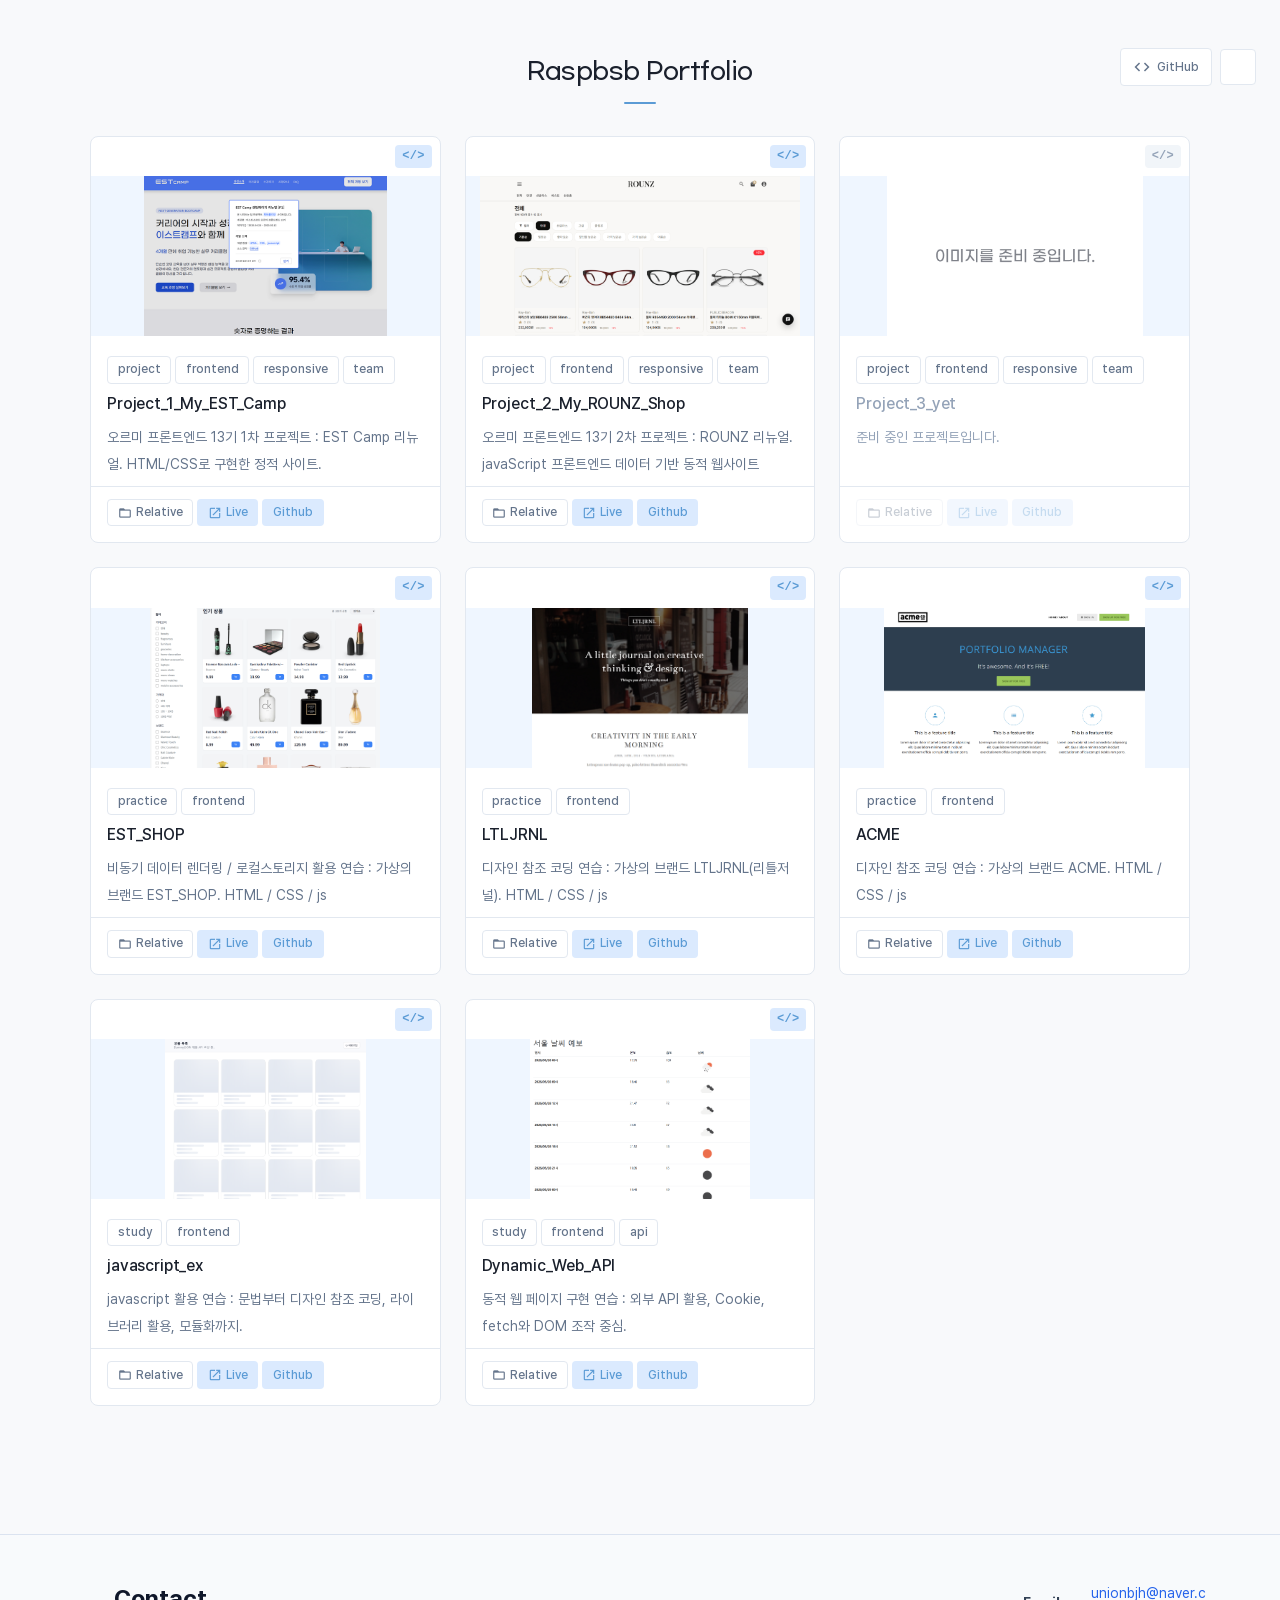
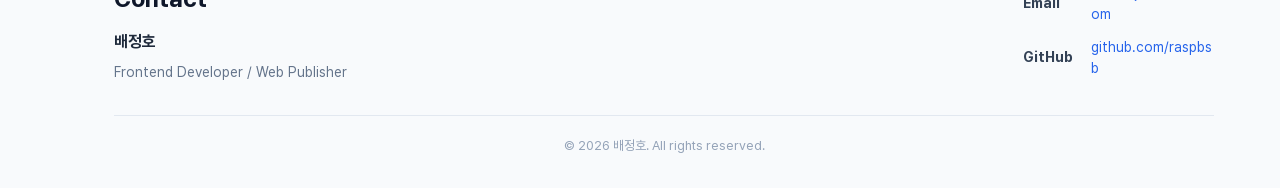
<file: index.html>
<!doctype html>
<html lang="ko">
  <head>
    <meta charset="UTF-8" />
    <meta name="viewport" content="width=device-width, initial-scale=1.0" />
    <meta name="description" content="Raspbsb Frontend Portfolio Sitemap" />
    <title>Raspbsb Portfolio</title>
    <link href="https://fonts.googleapis.com/icon?family=Material+Icons" rel="stylesheet" />
    <link rel="stylesheet" href="./css/style.css" />
    <link rel="icon" href="images/favicon_raspbsb_portfolio.svg" />
  </head>
  <body>
    <!-- 헤더 -->
    <header class="site-header">
      <h1>Raspbsb Portfolio</h1>

      <div class="site-header__actions">
        <a
          class="github-link"
          href="https://github.com/raspbsb/raspbsb.github.io"
          target="_blank"
          rel="noopener noreferrer"
          aria-label="GitHub 저장소 열기"
        >
          <span class="material-icons" aria-hidden="true">code</span>
          <span>GitHub</span>
        </a>
        <button class="theme-toggle" aria-label="다크모드 전환">
          <span class="material-icons">dark_mode</span>
        </button>
      </div>
    </header>

    <section class="project-section">
      <ul class="project-list" id="projectList"></ul>
    </section>

    <script type="module" src="./js/main.js"></script>

    <!-- 푸터 -->
    <footer class="footer" id="contact">
      <div class="footer__inner">
        <section class="footer__section footer__profile" aria-labelledby="footer-profile-title">
          <h2 id="footer-profile-title" class="footer__title">Contact</h2>

          <p class="footer__name">배정호</p>
          <p class="footer__role">Frontend Developer / Web Publisher</p>
        </section>

        <address class="footer__section footer__contact">
          <ul class="footer__list">
            <li class="footer__item">
              <span class="footer__label">Email</span>
              <a href="mailto:unionbjh@naver.com" class="footer__link"> unionbjh@naver.com </a>
            </li>

            <li class="footer__item">
              <span class="footer__label">GitHub</span>
              <a
                href="https://github.com/raspbsb"
                class="footer__link"
                target="_blank"
                rel="noopener noreferrer"
              >
                github.com/raspbsb
              </a>
            </li>
          </ul>
        </address>
      </div>

      <div class="footer__bottom">
        <p class="footer__copyright">© 2026 배정호. All rights reserved.</p>
      </div>
    </footer>
  </body>
</html>
</file>
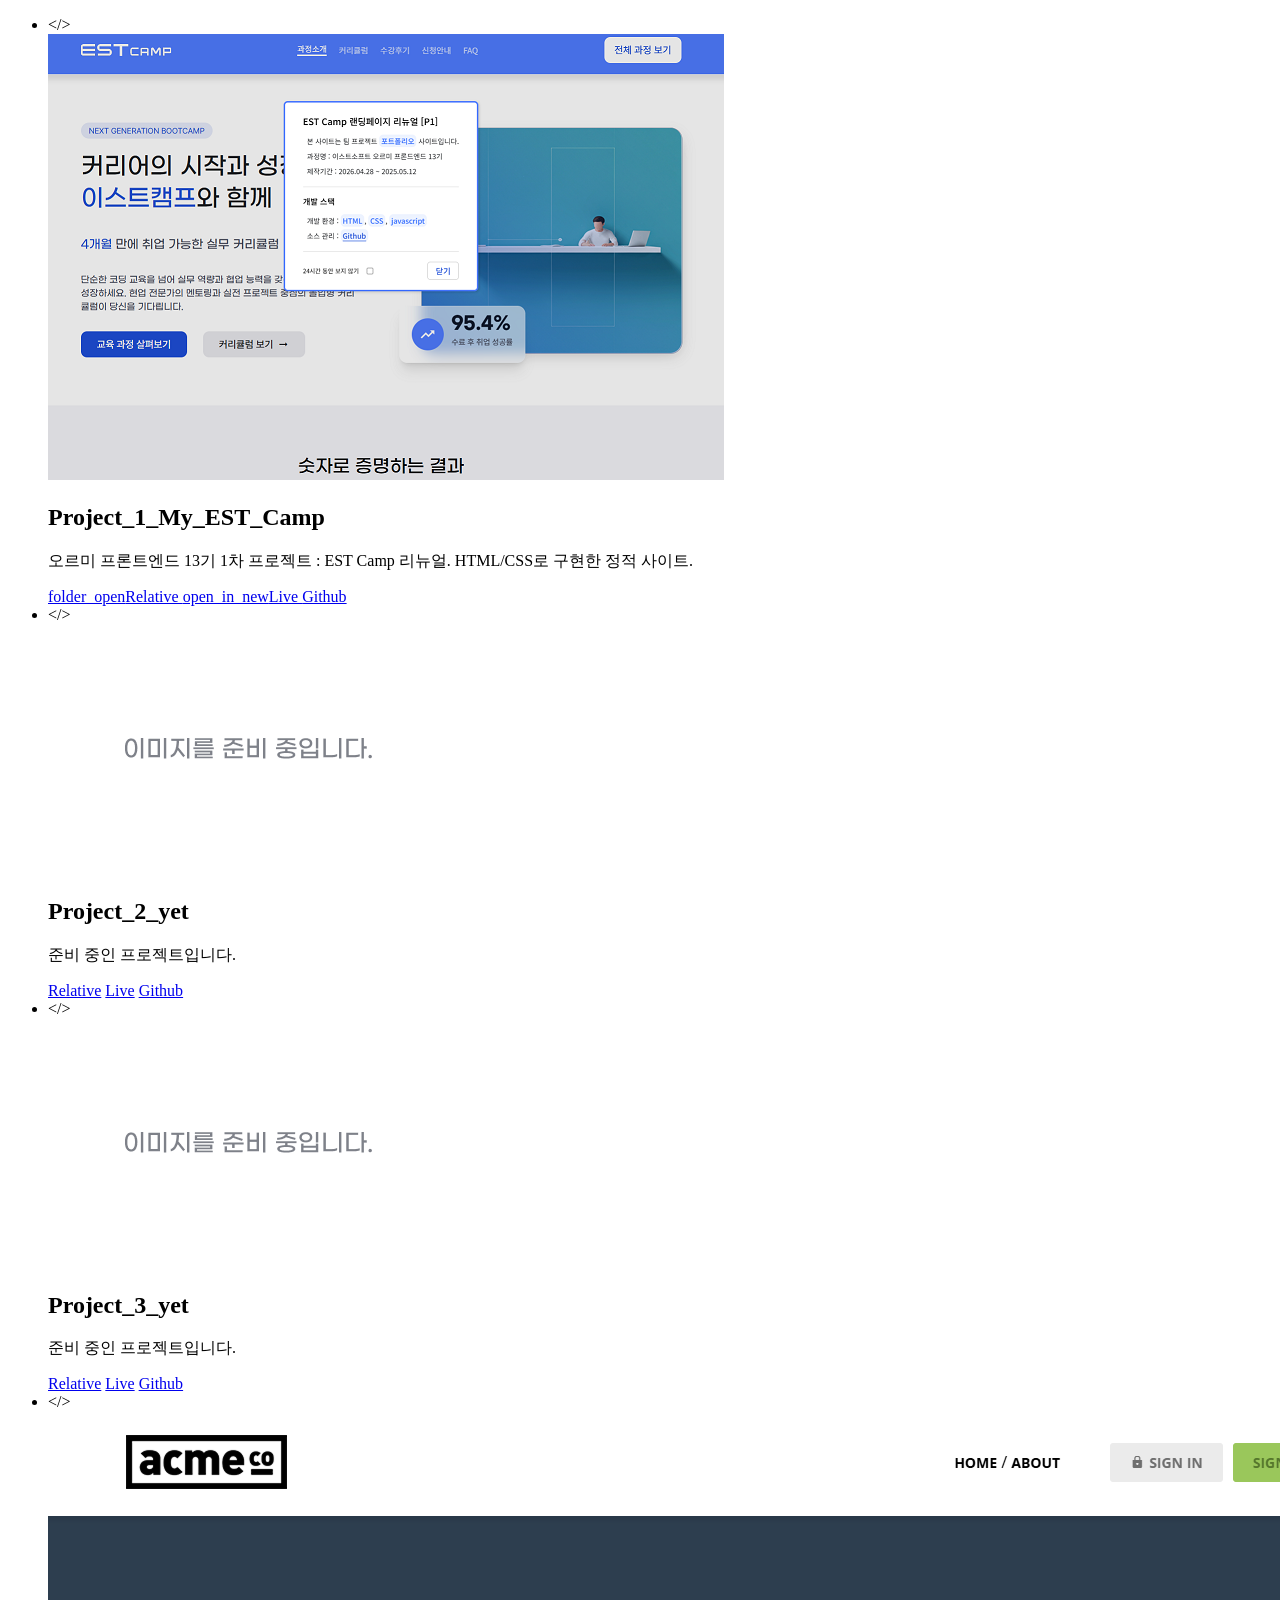
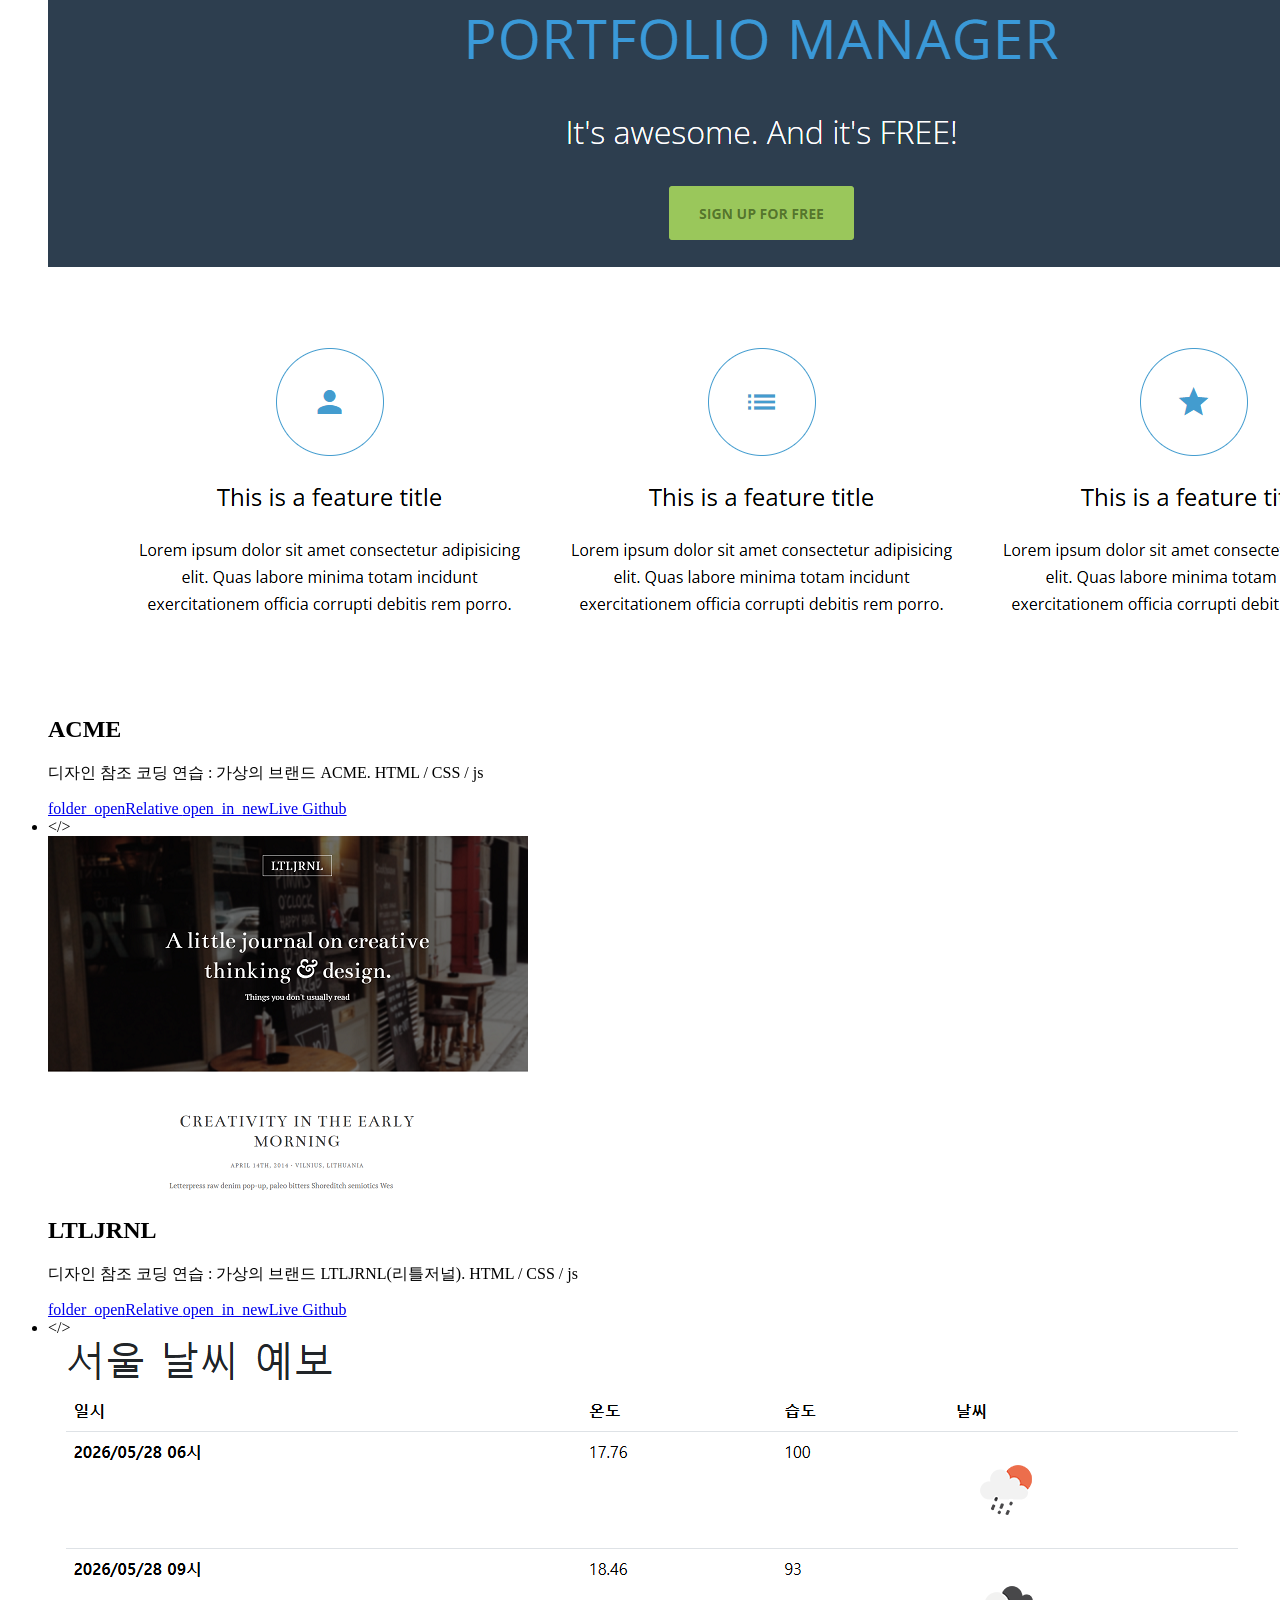
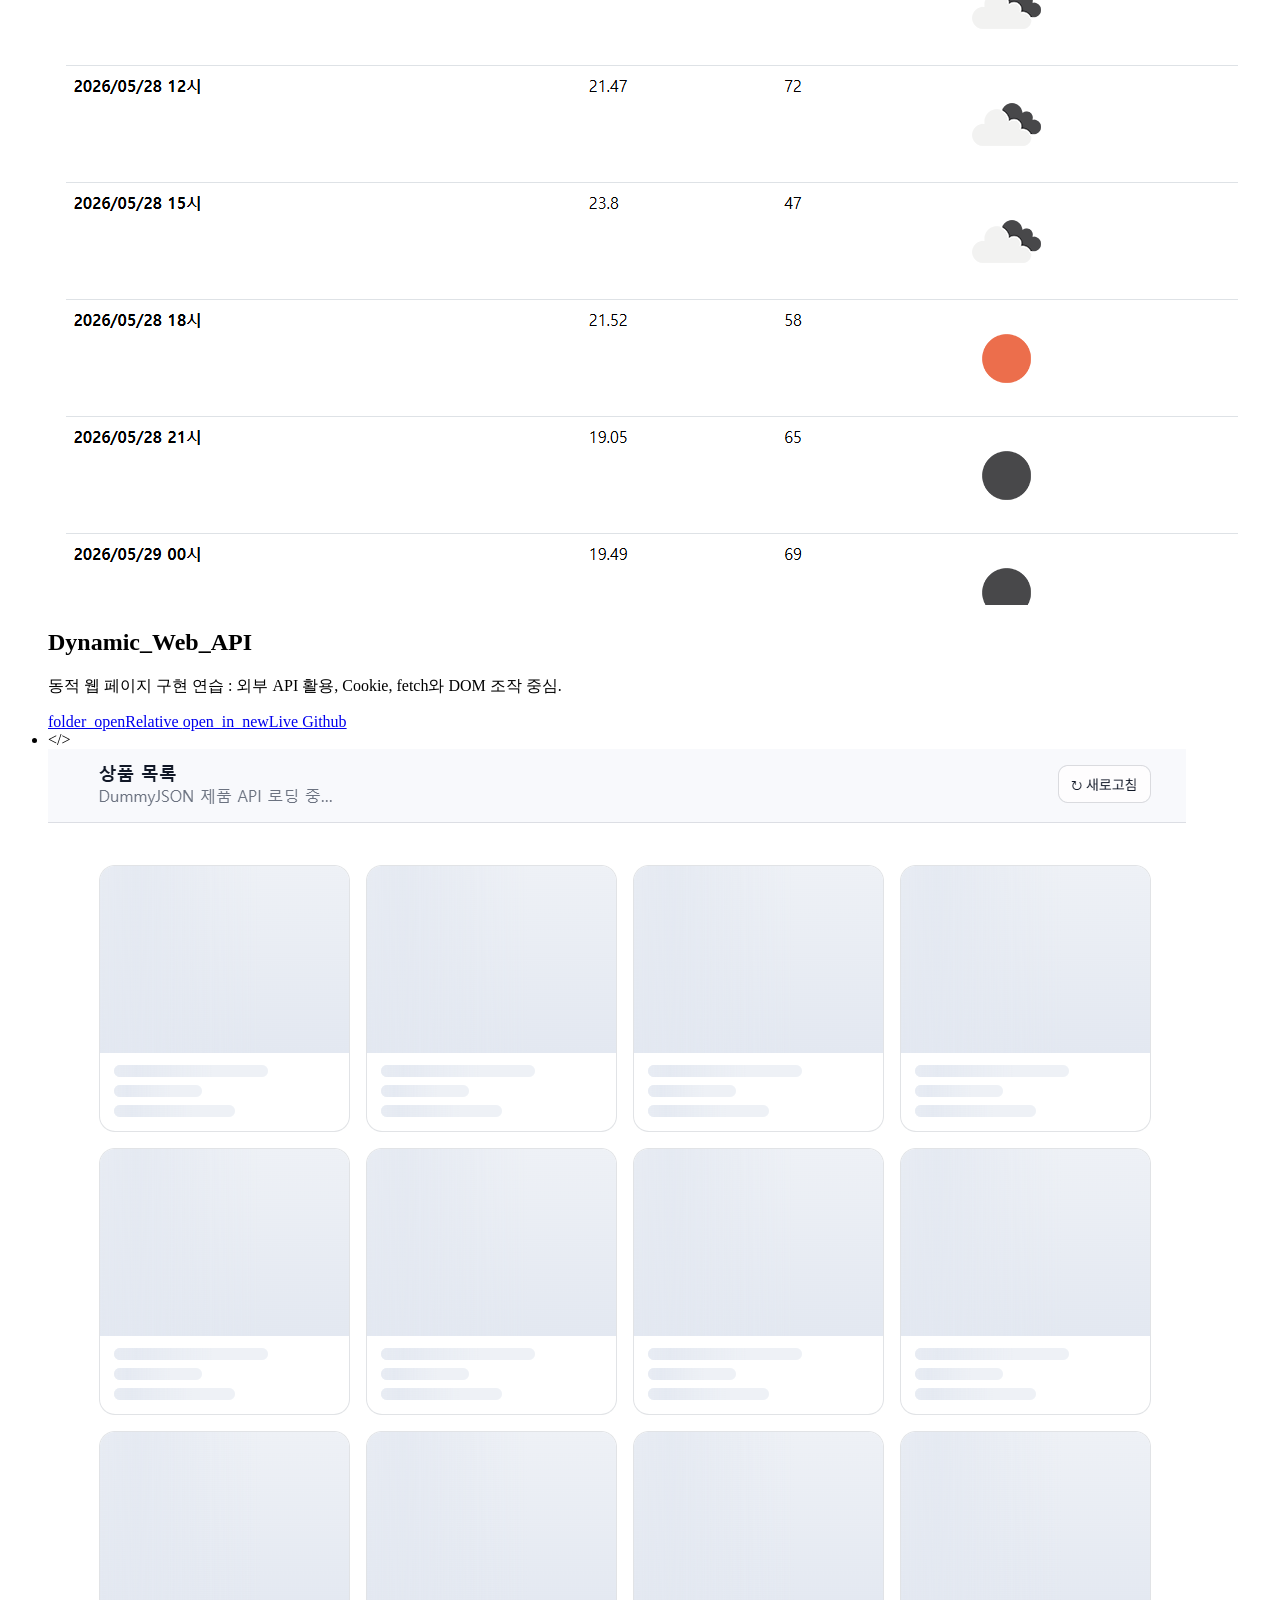
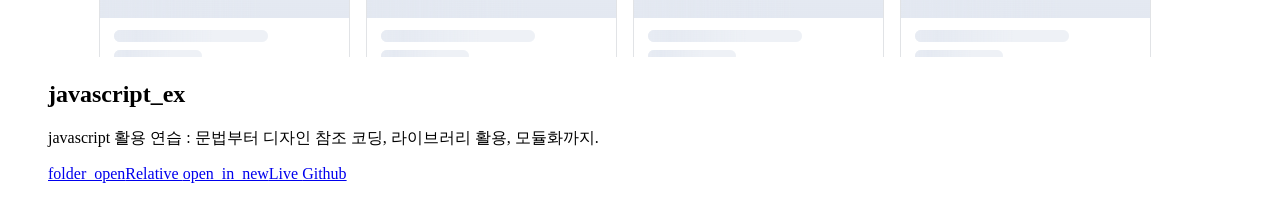
<file: common.html>
<!doctype html>
<html lang="en">
  <head>
    <meta charset="UTF-8" />
    <meta name="viewport" content="width=device-width, initial-scale=1.0" />
    <title>Document</title>
  </head>
  <body>
    <ul class="project-list">
      <!-- Project 1 -->
      <li class="project-card">
        <div class="project-card__header">
          <span class="project-card__icon-badge" aria-hidden="true">&lt;/&gt;</span>
        </div>
        <div class="project-card__thumbnail">
          <img src="./images/project_1_my_est_camp.png" alt="Project_1_My_EST_Camp 스크린샷" />
        </div>
        <div class="project-card__body">
          <h2 class="project-card__title">Project_1_My_EST_Camp</h2>
          <p class="project-card__desc">
            오르미 프론트엔드 13기 1차 프로젝트 : EST Camp 리뉴얼. HTML/CSS로 구현한 정적 사이트.
          </p>
        </div>
        <div class="project-card__footer">
          <div class="project-card__links">
            <a href="/my-EST_FE_13_1st_Project/" class="btn-badge btn-badge--outline">
              <span class="material-icons">folder_open</span>Relative
            </a>
            <a
              href="https://raspbsb.github.io/my-EST_FE_13_1st_Project/"
              class="btn-badge btn-badge--default"
              target="_blank"
              rel="noopener"
            >
              <span class="material-icons">open_in_new</span>Live
            </a>
            <a
              href="https://github.com/raspbsb/my-EST_FE_13_1st_Project"
              class="btn-badge btn-badge--default"
              target="_blank"
              rel="noopener"
            >
              Github
            </a>
          </div>
        </div>
      </li>

      <!-- Project 2 (WIP) -->
      <li class="project-card project-card--wip">
        <div class="project-card__header">
          <span class="project-card__icon-badge" aria-hidden="true">&lt;/&gt;</span>
        </div>
        <div class="project-card__thumbnail">
          <img src="./images/default.png" alt="준비 중" />
        </div>
        <div class="project-card__body">
          <h2 class="project-card__title">Project_2_yet</h2>
          <p class="project-card__desc">준비 중인 프로젝트입니다.</p>
        </div>
        <div class="project-card__footer">
          <div class="project-card__links">
            <a href="#" class="btn-badge btn-badge--outline btn-badge--disabled">Relative</a>
            <a href="#" class="btn-badge btn-badge--default btn-badge--disabled">Live</a>
            <a href="#" class="btn-badge btn-badge--default btn-badge--disabled">Github</a>
          </div>
        </div>
      </li>

      <!-- Project 3 (WIP) -->
      <li class="project-card project-card--wip">
        <div class="project-card__header">
          <span class="project-card__icon-badge" aria-hidden="true">&lt;/&gt;</span>
        </div>
        <div class="project-card__thumbnail">
          <img src="./images/default.png" alt="준비 중" />
        </div>
        <div class="project-card__body">
          <h2 class="project-card__title">Project_3_yet</h2>
          <p class="project-card__desc">준비 중인 프로젝트입니다.</p>
        </div>
        <div class="project-card__footer">
          <div class="project-card__links">
            <a href="#" class="btn-badge btn-badge--outline btn-badge--disabled">Relative</a>
            <a href="#" class="btn-badge btn-badge--default btn-badge--disabled">Live</a>
            <a href="#" class="btn-badge btn-badge--default btn-badge--disabled">Github</a>
          </div>
        </div>
      </li>

      <!-- ACME -->
      <li class="project-card">
        <div class="project-card__header">
          <span class="project-card__icon-badge" aria-hidden="true">&lt;/&gt;</span>
        </div>
        <div class="project-card__thumbnail">
          <img src="./images/acme.png" alt="ACME 스크린샷" />
        </div>
        <div class="project-card__body">
          <h2 class="project-card__title">ACME</h2>
          <p class="project-card__desc">
            디자인 참조 코딩 연습 : 가상의 브랜드 ACME. HTML / CSS / js
          </p>
        </div>
        <div class="project-card__footer">
          <div class="project-card__links">
            <a href="/ACME/" class="btn-badge btn-badge--outline">
              <span class="material-icons">folder_open</span>Relative
            </a>
            <a
              href="https://raspbsb.github.io/ACME/"
              class="btn-badge btn-badge--default"
              target="_blank"
              rel="noopener"
            >
              <span class="material-icons">open_in_new</span>Live
            </a>
            <a
              href="https://github.com/raspbsb/ACME"
              class="btn-badge btn-badge--default"
              target="_blank"
              rel="noopener"
            >
              Github
            </a>
          </div>
        </div>
      </li>

      <!-- LTLJRNL -->
      <li class="project-card">
        <div class="project-card__header">
          <span class="project-card__icon-badge" aria-hidden="true">&lt;/&gt;</span>
        </div>
        <div class="project-card__thumbnail">
          <img src="./images/ltljrnl.png" alt="LTLJRNL 스크린샷" />
        </div>
        <div class="project-card__body">
          <h2 class="project-card__title">LTLJRNL</h2>
          <p class="project-card__desc">
            디자인 참조 코딩 연습 : 가상의 브랜드 LTLJRNL(리틀저널). HTML / CSS / js
          </p>
        </div>
        <div class="project-card__footer">
          <div class="project-card__links">
            <a href="/LTLJRNL/" class="btn-badge btn-badge--outline">
              <span class="material-icons">folder_open</span>Relative
            </a>
            <a
              href="https://raspbsb.github.io/LTLJRNL/"
              class="btn-badge btn-badge--default"
              target="_blank"
              rel="noopener"
            >
              <span class="material-icons">open_in_new</span>Live
            </a>
            <a
              href="https://github.com/raspbsb/LTLJRNL"
              class="btn-badge btn-badge--default"
              target="_blank"
              rel="noopener"
            >
              Github
            </a>
          </div>
        </div>
      </li>

      <!-- Dynamic_Web_API -->
      <li class="project-card">
        <div class="project-card__header">
          <span class="project-card__icon-badge" aria-hidden="true">&lt;/&gt;</span>
        </div>
        <div class="project-card__thumbnail">
          <img src="./images/dynamic_web_api.png" alt="Dynamic_Web_API 스크린샷" />
        </div>
        <div class="project-card__body">
          <h2 class="project-card__title">Dynamic_Web_API</h2>
          <p class="project-card__desc">
            동적 웹 페이지 구현 연습 : 외부 API 활용, Cookie, fetch와 DOM 조작 중심.
          </p>
        </div>
        <div class="project-card__footer">
          <div class="project-card__links">
            <a href="/Dynamic_Web_API/" class="btn-badge btn-badge--outline">
              <span class="material-icons">folder_open</span>Relative
            </a>
            <a
              href="https://raspbsb.github.io/Dynamic_Web_API/"
              class="btn-badge btn-badge--default"
              target="_blank"
              rel="noopener"
            >
              <span class="material-icons">open_in_new</span>Live
            </a>
            <a
              href="https://github.com/raspbsb/Dynamic_Web_API"
              class="btn-badge btn-badge--default"
              target="_blank"
              rel="noopener"
            >
              Github
            </a>
          </div>
        </div>
      </li>

      <!-- javascript_ex -->
      <li class="project-card">
        <div class="project-card__header">
          <span class="project-card__icon-badge" aria-hidden="true">&lt;/&gt;</span>
        </div>
        <div class="project-card__thumbnail">
          <img src="./images/javascript_ex.png" alt="Dynamic_Web_API 스크린샷" />
        </div>
        <div class="project-card__body">
          <h2 class="project-card__title">javascript_ex</h2>
          <p class="project-card__desc">
            javascript 활용 연습 : 문법부터 디자인 참조 코딩, 라이브러리 활용, 모듈화까지.
          </p>
        </div>
        <div class="project-card__footer">
          <div class="project-card__links">
            <a href="/javascript_ex/" class="btn-badge btn-badge--outline">
              <span class="material-icons">folder_open</span>Relative
            </a>
            <a
              href="https://raspbsb.github.io/javascript_ex/"
              class="btn-badge btn-badge--default"
              target="_blank"
              rel="noopener"
            >
              <span class="material-icons">open_in_new</span>Live
            </a>
            <a
              href="https://github.com/raspbsb/Dynamic_Web_API"
              class="btn-badge btn-badge--default"
              target="_blank"
              rel="noopener"
            >
              Github
            </a>
          </div>
        </div>
      </li>
    </ul>
  </body>
</html>
</file>
<file: css/style.css>
/*! normalize.css v8.0.1 | MIT License | github.com/necolas/normalize.css */
/* Document
   ========================================================================== */
/**
 * 1. Correct the line height in all browsers.
 * 2. Prevent adjustments of font size after orientation changes in iOS.
 */
html {
  line-height: 1.15; /* 1 */
  -webkit-text-size-adjust: 100%; /* 2 */
}

/* Sections
   ========================================================================== */
/**
 * Remove the margin in all browsers.
 */
body {
  margin: 0;
}

/**
 * Render the `main` element consistently in IE.
 */
main {
  display: block;
}

/**
 * Correct the font size and margin on `h1` elements within `section` and
 * `article` contexts in Chrome, Firefox, and Safari.
 */
h1 {
  font-size: 2em;
  margin: 0.67em 0;
}

/* Grouping content
   ========================================================================== */
/**
 * 1. Add the correct box sizing in Firefox.
 * 2. Show the overflow in Edge and IE.
 */
hr {
  box-sizing: content-box; /* 1 */
  height: 0; /* 1 */
  overflow: visible; /* 2 */
}

/**
 * 1. Correct the inheritance and scaling of font size in all browsers.
 * 2. Correct the odd `em` font sizing in all browsers.
 */
pre {
  font-family: monospace, monospace; /* 1 */
  font-size: 1em; /* 2 */
}

/* Text-level semantics
   ========================================================================== */
/**
 * Remove the gray background on active links in IE 10.
 */
a {
  background-color: transparent;
}

/**
 * 1. Remove the bottom border in Chrome 57-
 * 2. Add the correct text decoration in Chrome, Edge, IE, Opera, and Safari.
 */
abbr[title] {
  border-bottom: none; /* 1 */
  text-decoration: underline; /* 2 */
  -webkit-text-decoration: underline dotted;
          text-decoration: underline dotted; /* 2 */
}

/**
 * Add the correct font weight in Chrome, Edge, and Safari.
 */
b,
strong {
  font-weight: bolder;
}

/**
 * 1. Correct the inheritance and scaling of font size in all browsers.
 * 2. Correct the odd `em` font sizing in all browsers.
 */
code,
kbd,
samp {
  font-family: monospace, monospace; /* 1 */
  font-size: 1em; /* 2 */
}

/**
 * Add the correct font size in all browsers.
 */
small {
  font-size: 80%;
}

/**
 * Prevent `sub` and `sup` elements from affecting the line height in
 * all browsers.
 */
sub,
sup {
  font-size: 75%;
  line-height: 0;
  position: relative;
  vertical-align: baseline;
}

sub {
  bottom: -0.25em;
}

sup {
  top: -0.5em;
}

/* Embedded content
   ========================================================================== */
/**
 * Remove the border on images inside links in IE 10.
 */
img {
  border-style: none;
}

/* Forms
   ========================================================================== */
/**
 * 1. Change the font styles in all browsers.
 * 2. Remove the margin in Firefox and Safari.
 */
button,
input,
optgroup,
select,
textarea {
  font-family: inherit; /* 1 */
  font-size: 100%; /* 1 */
  line-height: 1.15; /* 1 */
  margin: 0; /* 2 */
}

/**
 * Show the overflow in IE.
 * 1. Show the overflow in Edge.
 */
button,
input {
  /* 1 */
  overflow: visible;
}

/**
 * Remove the inheritance of text transform in Edge, Firefox, and IE.
 * 1. Remove the inheritance of text transform in Firefox.
 */
button,
select {
  /* 1 */
  text-transform: none;
}

/**
 * Correct the inability to style clickable types in iOS and Safari.
 */
button,
[type=button],
[type=reset],
[type=submit] {
  -webkit-appearance: button;
}

/**
 * Remove the inner border and padding in Firefox.
 */
button::-moz-focus-inner,
[type=button]::-moz-focus-inner,
[type=reset]::-moz-focus-inner,
[type=submit]::-moz-focus-inner {
  border-style: none;
  padding: 0;
}

/**
 * Restore the focus styles unset by the previous rule.
 */
button:-moz-focusring,
[type=button]:-moz-focusring,
[type=reset]:-moz-focusring,
[type=submit]:-moz-focusring {
  outline: 1px dotted ButtonText;
}

/**
 * Correct the padding in Firefox.
 */
fieldset {
  padding: 0.35em 0.75em 0.625em;
}

/**
 * 1. Correct the text wrapping in Edge and IE.
 * 2. Correct the color inheritance from `fieldset` elements in IE.
 * 3. Remove the padding so developers are not caught out when they zero out
 *    `fieldset` elements in all browsers.
 */
legend {
  box-sizing: border-box; /* 1 */
  color: inherit; /* 2 */
  display: table; /* 1 */
  max-width: 100%; /* 1 */
  padding: 0; /* 3 */
  white-space: normal; /* 1 */
}

/**
 * Add the correct vertical alignment in Chrome, Firefox, and Opera.
 */
progress {
  vertical-align: baseline;
}

/**
 * Remove the default vertical scrollbar in IE 10+.
 */
textarea {
  overflow: auto;
}

/**
 * 1. Add the correct box sizing in IE 10.
 * 2. Remove the padding in IE 10.
 */
[type=checkbox],
[type=radio] {
  box-sizing: border-box; /* 1 */
  padding: 0; /* 2 */
}

/**
 * Correct the cursor style of increment and decrement buttons in Chrome.
 */
[type=number]::-webkit-inner-spin-button,
[type=number]::-webkit-outer-spin-button {
  height: auto;
}

/**
 * 1. Correct the odd appearance in Chrome and Safari.
 * 2. Correct the outline style in Safari.
 */
[type=search] {
  -webkit-appearance: textfield; /* 1 */
  outline-offset: -2px; /* 2 */
}

/**
 * Remove the inner padding in Chrome and Safari on macOS.
 */
[type=search]::-webkit-search-decoration {
  -webkit-appearance: none;
}

/**
 * 1. Correct the inability to style clickable types in iOS and Safari.
 * 2. Change font properties to `inherit` in Safari.
 */
::-webkit-file-upload-button {
  -webkit-appearance: button; /* 1 */
  font: inherit; /* 2 */
}

/* Interactive
   ========================================================================== */
/*
 * Add the correct display in Edge, IE 10+, and Firefox.
 */
details {
  display: block;
}

/*
 * Add the correct display in all browsers.
 */
summary {
  display: list-item;
}

/* Misc
   ========================================================================== */
/**
 * Add the correct display in IE 10+.
 */
template {
  display: none;
}

/**
 * Add the correct display in IE 10.
 */
[hidden] {
  display: none;
}

html,
body,
div,
span,
applet,
object,
iframe,
h1,
h2,
h3,
h4,
h5,
h6,
p,
blockquote,
pre,
a,
abbr,
acronym,
address,
big,
cite,
code,
del,
dfn,
em,
img,
ins,
kbd,
q,
s,
samp,
small,
strike,
strong,
sub,
sup,
tt,
var,
b,
u,
i,
center,
dl,
dt,
dd,
ol,
ul,
li,
fieldset,
form,
label,
legend,
table,
caption,
tbody,
tfoot,
thead,
tr,
th,
td,
article,
aside,
canvas,
details,
embed,
figure,
figcaption,
footer,
header,
hgroup,
menu,
nav,
output,
ruby,
section,
summary,
time,
mark,
audio,
video {
  margin: 0;
  padding: 0;
  border: 0;
  font-size: 100%;
  font: inherit;
  vertical-align: baseline;
}

/* HTML5 display-role reset for older browsers */
article,
aside,
details,
figcaption,
figure,
footer,
header,
hgroup,
menu,
nav,
section {
  display: block;
}

body {
  line-height: 1;
}

ol,
ul {
  list-style: none;
}

blockquote,
q {
  quotes: none;
}

blockquote:before,
blockquote:after,
q:before,
q:after {
  content: "";
  content: none;
}

table {
  border-collapse: collapse;
  border-spacing: 0;
}

a {
  text-decoration: none;
  color: inherit;
}

img {
  vertical-align: top;
}

button,
input {
  background: none;
  border: none;
}

:root {
  --color-bg: #f8f9fb;
  --color-surface: #ffffff;
  --color-border: #e2e8f0;
  --color-text-primary: #1a202c;
  --color-text-secondary: #64748b;
  --color-text-muted: #94a3b8;
  --color-accent: #5b9bd5;
  --color-accent-light: #dbeafe;
  --color-accent-hover: #3b82c4;
  --color-accent-subtle: #eff6ff;
  --radius-xs: 4px;
  --radius-sm: 8px;
  --radius-md: 12px;
  --radius-lg: 16px;
  --radius-xl: 20px;
  --font-gmarket: "Gmarket Sans", sans-serif;
  --font-pretendard: "Pretendard", sans-serif;
  --font-size-xxs: 10px;
  --font-size-xs: 12px;
  --font-size-sm: 14px;
  --font-size-md: 16px;
  --font-size-lg: 18px;
  --font-size-xl: 20px;
  --font-size-xxl: 24px;
  --font-size-sl-32: 32px;
  --font-size-sl-40: 40px;
  --font-size-sl-48: 48px;
  --font-size-sl-56: 56px;
  --heading-l: 500 var(--font-size-sl-40)/64px var(--font-gmarket);
  --heading-l-tight: 500 var(--font-size-sl-40)/100% var(--font-gmarket);
  --heading-m: 500 var(--font-size-xxl)/48px var(--font-gmarket);
  --heading-s: 500 var(--font-size-lg)/32px var(--font-gmarket);
  --heading-x-s: 500 var(--font-size-lg)/32px var(--font-pretendard);
  --heading-x-x-s: 500 var(--font-size-md)/32px var(--font-pretendard);
  --body-l: 500 var(--font-size-lg)/32px var(--font-pretendard);
  --body-m-plus-400: 400 var(--font-size-md)/27px var(--font-pretendard);
  --body-m-plus-500: 500 var(--font-size-md)/27px var(--font-pretendard);
  --body-m-400: 400 var(--font-size-sm)/27px var(--font-pretendard);
  --body-m-500: 500 var(--font-size-sm)/27px var(--font-pretendard);
  --body-s: 400 var(--font-size-sm)/20px var(--font-pretendard);
  --caption-m-tight: 500 var(--font-size-xs)/100% var(--font-pretendard);
  --caption-m: 500 var(--font-size-xs)/27px var(--font-pretendard);
  --caption-s: 500 var(--font-size-xxs)/27px var(--font-pretendard);
  --display-700: 700 var(--font-size-sl-56)/64px var(--font-gmarket);
  --display-500: 500 var(--font-size-sl-56)/64px var(--font-gmarket);
  --lead-m: 500 var(--font-size-lg)/27px var(--font-gmarket);
  --label-l: 500 var(--font-size-xl)/32px var(--font-pretendard);
  --label-m-700: 700 var(--font-size-lg)/auto var(--font-pretendard);
  --label-m-500: 500 var(--font-size-md)/auto var(--font-pretendard);
}

[data-theme=dark] {
  --color-bg: #0f1117;
  --color-surface: #1a1d27;
  --color-border: #2d3148;
  --color-text-primary: #e8eaf0;
  --color-text-secondary: #8b93b0;
  --color-text-muted: #4a5068;
  --color-accent: #5b9bd5;
  --color-accent-light: #1a2d45;
  --color-accent-hover: #7ab3e0;
  --color-accent-subtle: #141d2e;
}

/* PRETENDARD */
@font-face {
  font-family: "Pretendard";
  src: url("../../fonts/Pretendard/Pretendard-Light.woff2") format("woff2");
  font-weight: 300;
  font-style: normal;
}
@font-face {
  font-family: "Pretendard";
  src: url("../../fonts/Pretendard/Pretendard-Regular.woff2") format("woff2");
  font-weight: 400;
  font-style: normal;
}
@font-face {
  font-family: "Pretendard";
  src: url("../../fonts/Pretendard/Pretendard-Medium.woff2") format("woff2");
  font-weight: 500;
  font-style: normal;
}
@font-face {
  font-family: "Pretendard";
  src: url("../../fonts/Pretendard/Pretendard-Bold.woff2") format("woff2");
  font-weight: 700;
  font-style: normal;
}
/* GMARKET SANS */
@font-face {
  font-family: "Gmarket Sans";
  src: url("../../fonts/GmarketSans/GmarketSansLight.woff2") format("woff");
  font-weight: 300;
  font-style: normal;
}
@font-face {
  font-family: "Gmarket Sans";
  src: url("../../fonts/GmarketSans/GmarketSansMedium.woff2") format("woff");
  font-weight: 500;
  font-style: normal;
}
@font-face {
  font-family: "Gmarket Sans";
  src: url("../../fonts/GmarketSans/GmarketSansBold.woff2") format("woff");
  font-weight: 700;
  font-style: normal;
}
.btn-badge {
  display: inline-flex;
  align-items: center;
  gap: 4px;
  font-size: var(--font-size-xs);
  font-weight: 500;
  font-family: var(--font-pretendard);
  padding: 0.2rem 0.6rem;
  border-radius: var(--radius-xs);
  border: 1px solid transparent;
  transition: background-color 150ms ease, color 150ms ease, border-color 150ms ease;
  white-space: nowrap;
  cursor: pointer;
}
.btn-badge .material-icons {
  font-size: 14px;
  line-height: 1;
}

.btn-badge--default {
  color: var(--color-accent);
  background-color: var(--color-accent-light);
}
.btn-badge--default:hover {
  background-color: var(--color-accent);
  color: #ffffff;
}

.btn-badge--outline {
  color: var(--color-text-secondary);
  background-color: transparent;
  border-color: var(--color-border);
}
.btn-badge--outline:hover {
  border-color: var(--color-accent);
  color: var(--color-accent);
}

.btn-badge--disabled,
.btn-badge.is-disabled {
  opacity: 0.35;
  cursor: not-allowed;
}

.project-card {
  display: flex;
  flex-direction: column;
  background-color: var(--color-surface);
  border: 1px solid var(--color-border);
  border-radius: var(--radius-sm);
  overflow: hidden;
  transition: border-color 150ms ease, transform 150ms ease;
}
.project-card:hover {
  border-color: var(--color-accent);
  transform: translateY(-2px);
}
.project-card__header {
  display: flex;
  justify-content: flex-end;
  padding: 8px 8px 0;
}
.project-card__icon-badge {
  font-family: "JetBrains Mono", "Fira Code", monospace;
  font-size: var(--font-size-xs);
  font-weight: 600;
  color: var(--color-accent);
  background-color: var(--color-accent-light);
  padding: 2px 7px;
  border-radius: var(--radius-xs);
  letter-spacing: 0.02em;
  -webkit-user-select: none;
     -moz-user-select: none;
          user-select: none;
}
.project-card__thumbnail {
  width: 100%;
  height: 160px;
  overflow: hidden;
  background-color: var(--color-accent-subtle);
  margin-top: 8px;
}
.project-card__thumbnail img {
  width: 100%;
  height: 100%;
  -o-object-fit: contain;
     object-fit: contain;
  -o-object-position: top;
     object-position: top;
  transition: transform 300ms ease;
}
.project-card:hover .project-card__thumbnail img {
  transform: scale(1.03);
}
.project-card__body {
  flex: 1;
  padding: 16px 16px 8px;
  display: flex;
  flex-direction: column;
  gap: 4px;
}
.project-card__title {
  font: var(--heading-x-x-s);
  color: var(--color-text-primary);
  letter-spacing: -0.01em;
}
.project-card__desc {
  font: var(--body-m-400);
  color: var(--color-text-secondary);
}
.project-card__footer {
  padding: 8px 16px 16px;
  border-top: 1px solid var(--color-border);
  margin-top: auto;
}
.project-card__links {
  display: flex;
  flex-wrap: wrap;
  gap: 4px;
  margin-top: 4px;
}

.project-card--wip .project-card__icon-badge,
.project-card.is-wip .project-card__icon-badge {
  background-color: #f1f5f9;
  color: var(--color-text-muted);
}
.project-card--wip .project-card__title,
.project-card--wip .project-card__desc,
.project-card.is-wip .project-card__title,
.project-card.is-wip .project-card__desc {
  color: var(--color-text-muted);
}

.site-header {
  position: relative;
  text-align: center;
  padding: 48px 24px 32px;
}
.site-header h1 {
  display: inline-block;
  font: var(--heading-m);
  color: var(--color-text-primary);
  letter-spacing: -0.02em;
  position: relative;
  padding-bottom: 8px;
}
.site-header h1::after {
  content: "";
  position: absolute;
  bottom: 0;
  left: 50%;
  transform: translateX(-50%);
  width: 2rem;
  height: 2px;
  background-color: var(--color-accent);
  border-radius: 2px;
}

.theme-toggle {
  position: absolute;
  top: 48px;
  right: 24px;
  display: flex;
  align-items: center;
  justify-content: center;
  width: 36px;
  height: 36px;
  border-radius: var(--radius-xs);
  border: 1px solid var(--color-border);
  background-color: var(--color-surface);
  color: var(--color-text-secondary);
  cursor: pointer;
  transition: border-color 150ms ease, background-color 150ms ease, color 150ms ease;
}
.theme-toggle:hover {
  border-color: var(--color-accent);
  color: var(--color-accent);
}
.theme-toggle .material-icons {
  font-size: 18px;
  pointer-events: none;
}

.site-header__actions {
  position: absolute;
  top: 48px;
  right: 24px;
  display: flex;
  align-items: center;
  gap: 8px;
}

.github-link,
.site-header__actions .theme-toggle {
  position: static;
  display: inline-flex;
  align-items: center;
  justify-content: center;
  height: 36px;
  border-radius: var(--radius-xs);
  border: 1px solid var(--color-border);
  background-color: var(--color-surface);
  color: var(--color-text-secondary);
  transition: border-color 150ms ease, background-color 150ms ease, color 150ms ease;
}
.github-link:hover,
.site-header__actions .theme-toggle:hover {
  border-color: var(--color-accent);
  color: var(--color-accent);
}
.github-link .material-icons,
.site-header__actions .theme-toggle .material-icons {
  font-size: 18px;
  pointer-events: none;
}

.github-link {
  gap: 6px;
  padding: 0 12px;
  font: var(--caption-m-tight);
  font-size: var(--font-size-xs);
}

@media (max-width: 520px) {
  .site-header {
    padding: 40px 20px 28px;
  }
  .site-header__actions {
    position: static;
    justify-content: center;
    margin-top: 16px;
  }
}
.footer {
  width: 100%;
  margin-top: 80px;
  padding: 48px 24px 32px;
  background-color: #f8fafc;
  border-top: 1px solid #dbe3f0;
  color: #0f172a;
}
.footer .footer__inner {
  width: 100%;
  max-width: 1100px;
  margin: 0 auto;
  display: flex;
  justify-content: space-between;
  gap: 40px;
}
.footer .footer__section {
  min-width: 0;
}
.footer .footer__profile {
  display: flex;
  flex-direction: column;
  gap: 8px;
}
.footer .footer__profile .footer__title {
  margin: 0 0 8px;
  font-size: 24px;
  font-weight: 700;
  line-height: 1.3;
  color: #0f172a;
}
.footer .footer__profile .footer__name {
  margin: 0;
  font-size: 16px;
  font-weight: 600;
  line-height: 1.5;
  color: #1e293b;
}
.footer .footer__profile .footer__role {
  margin: 0;
  font-size: 14px;
  font-weight: 400;
  line-height: 1.5;
  color: #64748b;
}
.footer .footer__contact {
  font-style: normal;
}
.footer .footer__contact .footer__list {
  display: flex;
  flex-direction: column;
  gap: 12px;
  margin: 0;
  padding: 0;
  list-style: none;
}
.footer .footer__contact .footer__item {
  display: flex;
  align-items: center;
  gap: 12px;
  font-size: 14px;
  line-height: 1.5;
}
.footer .footer__contact .footer__label {
  flex: 0 0 56px;
  font-weight: 600;
  color: #334155;
}
.footer .footer__contact .footer__link {
  color: #2563eb;
  text-decoration: none;
  word-break: break-all;
}
.footer .footer__contact .footer__link:hover {
  text-decoration: underline;
}
.footer .footer__contact .footer__link:focus-visible {
  outline: 2px solid #60a5fa;
  outline-offset: 3px;
  border-radius: 4px;
}
.footer .footer__bottom {
  width: 100%;
  max-width: 1100px;
  margin: 32px auto 0;
  padding-top: 20px;
  border-top: 1px solid #e2e8f0;
}
.footer .footer__bottom .footer__copyright {
  margin: 0;
  font-size: 13px;
  line-height: 1.5;
  color: #94a3b8;
  text-align: center;
}

@media (max-width: 767px) {
  .footer {
    margin-top: 56px;
    padding: 40px 20px 28px;
  }
  .footer .footer__inner {
    flex-direction: column;
    gap: 28px;
  }
  .footer .footer__profile .footer__title {
    font-size: 22px;
  }
  .footer .footer__profile .footer__name {
    font-size: 15px;
  }
  .footer .footer__profile .footer__role {
    font-size: 14px;
  }
  .footer .footer__contact .footer__item {
    align-items: flex-start;
    flex-direction: column;
    gap: 4px;
  }
  .footer .footer__contact .footer__label {
    flex: none;
  }
  .footer .footer__bottom {
    margin-top: 28px;
  }
  .footer .footer__bottom .footer__copyright {
    font-size: 12px;
  }
}
body {
  font-family: var(--font-pretendard);
  background-color: var(--color-bg);
  color: var(--color-text-primary);
  line-height: 1.6;
  min-height: 100vh;
  -webkit-font-smoothing: antialiased;
}

.container {
  width: 100%;
  max-width: 1100px;
  margin: 0 auto;
  padding: 0 24px;
}

.sr-only {
  position: absolute;
  width: 1px;
  height: 1px;
  margin: -1px;
  overflow: hidden;
  clip-path: inset(50%);
  white-space: nowrap;
  border: 0;
}

.project-section {
  max-width: 1100px;
  margin: 0 auto;
  padding: 0 24px 48px;
}

.project-list {
  display: grid;
  grid-template-columns: repeat(auto-fill, minmax(280px, 1fr));
  gap: 24px;
}

.project-detail-header {
  width: 100%;
  padding: 24px;
  background-color: #f8fafc;
  border-bottom: 1px solid #dbe3f0;
}
.project-detail-header .project-detail-header__inner {
  width: 100%;
  max-width: 1100px;
  margin: 0 auto;
  display: flex;
  align-items: center;
  justify-content: space-between;
  gap: 24px;
}
.project-detail-header .project-detail-header__back-link {
  display: inline-flex;
  align-items: center;
  color: #334155;
  font-size: 14px;
  font-weight: 600;
  text-decoration: none;
}
.project-detail-header .project-detail-header__back-link:hover {
  color: #2563eb;
}
.project-detail-header .project-detail-header__back-link:focus-visible {
  outline: 2px solid #60a5fa;
  outline-offset: 4px;
  border-radius: 4px;
}
.project-detail-header .project-detail-header__nav {
  display: flex;
  align-items: center;
  gap: 10px;
}
.project-detail-header .project-detail-header__link {
  display: inline-flex;
  align-items: center;
  justify-content: center;
  min-height: 36px;
  padding: 0 14px;
  border: 1px solid #cbd5e1;
  border-radius: 999px;
  background-color: #ffffff;
  color: #334155;
  font-size: 13px;
  font-weight: 600;
  text-decoration: none;
}
.project-detail-header .project-detail-header__link:hover {
  border-color: #2563eb;
  color: #2563eb;
}
.project-detail-header .project-detail-header__link:focus-visible {
  outline: 2px solid #60a5fa;
  outline-offset: 4px;
}

.project-detail {
  width: 100%;
  background-color: #f8fafc;
  color: #0f172a;
}
.project-detail .project-detail__hero {
  padding: 72px 24px 56px;
}
.project-detail .project-detail__hero .project-detail__hero-inner {
  width: 100%;
  max-width: 1100px;
  margin: 0 auto;
}
.project-detail .project-detail__hero .project-detail__eyebrow {
  margin: 0 0 14px;
  color: #2563eb;
  font-size: 14px;
  font-weight: 700;
  letter-spacing: 0.04em;
  text-transform: uppercase;
}
.project-detail .project-detail__hero .project-detail__title {
  margin: 0;
  color: #0f172a;
  font-size: clamp(36px, 6vw, 64px);
  font-weight: 800;
  line-height: 1.1;
  letter-spacing: -0.04em;
}
.project-detail .project-detail__hero .project-detail__summary {
  max-width: 760px;
  margin: 24px 0 0;
  color: #475569;
  font-size: 18px;
  font-weight: 400;
  line-height: 1.7;
}
.project-detail .project-detail__hero .project-detail__tag-list {
  display: flex;
  flex-wrap: wrap;
  gap: 8px;
  margin: 28px 0 0;
  padding: 0;
  list-style: none;
}
.project-detail .project-detail__hero .project-detail__tag {
  display: inline-flex;
  align-items: center;
  min-height: 32px;
  padding: 0 12px;
  border: 1px solid #bfdbfe;
  border-radius: 999px;
  background-color: #eff6ff;
  color: #1d4ed8;
  font-size: 13px;
  font-weight: 700;
}
.project-detail .project-detail__section {
  width: calc(100% - 48px);
  max-width: 1100px;
  margin: 0 auto 32px;
  padding: 40px;
  border: 1px solid #dbe3f0;
  border-radius: 24px;
  background-color: #ffffff;
  box-shadow: 0 20px 40px rgba(15, 23, 42, 0.06);
}
.project-detail .project-detail__section .project-detail__section-header {
  margin-bottom: 24px;
}
.project-detail .project-detail__section .project-detail__section-title {
  margin: 0;
  color: #0f172a;
  font-size: 28px;
  font-weight: 800;
  line-height: 1.3;
  letter-spacing: -0.02em;
}
.project-detail .project-detail__section .project-detail__section-desc {
  margin: 10px 0 0;
  color: #64748b;
  font-size: 15px;
  line-height: 1.6;
}
.project-detail .project-detail__section .project-detail__content {
  display: flex;
  flex-direction: column;
  gap: 16px;
}
.project-detail .project-detail__section .project-detail__content p {
  margin: 0;
  color: #334155;
  font-size: 16px;
  line-height: 1.8;
}
.project-detail .project-detail__section .project-detail__content code {
  padding: 2px 6px;
  border-radius: 6px;
  background-color: #f1f5f9;
  color: #1e293b;
  font-size: 0.92em;
}
.project-detail .project-detail__section .project-detail__table-wrap {
  overflow-x: auto;
  border: 1px solid #e2e8f0;
  border-radius: 16px;
}
.project-detail .project-detail__section .project-detail__table {
  width: 100%;
  border-collapse: collapse;
  font-size: 15px;
  line-height: 1.6;
}
.project-detail .project-detail__section .project-detail__table tbody tr {
  border-bottom: 1px solid #e2e8f0;
}
.project-detail .project-detail__section .project-detail__table tbody tr:last-child {
  border-bottom: 0;
}
.project-detail .project-detail__section .project-detail__table tbody th {
  width: 160px;
  padding: 18px 20px;
  background-color: #f8fafc;
  color: #334155;
  font-weight: 700;
  text-align: left;
  vertical-align: top;
  white-space: nowrap;
}
.project-detail .project-detail__section .project-detail__table tbody td {
  padding: 18px 20px;
  color: #475569;
  vertical-align: top;
}
.project-detail .project-detail__section .project-detail__grid {
  display: grid;
  grid-template-columns: repeat(3, minmax(0, 1fr));
  gap: 20px;
}
.project-detail .project-detail__section .project-detail-card {
  padding: 24px;
  border: 1px solid #e2e8f0;
  border-radius: 18px;
  background-color: #f8fafc;
}
.project-detail .project-detail__section .project-detail-card .project-detail-card__title {
  margin: 0 0 16px;
  color: #0f172a;
  font-size: 18px;
  font-weight: 800;
  line-height: 1.4;
}
.project-detail .project-detail__section .project-detail-card .project-detail-card__list {
  display: flex;
  flex-direction: column;
  gap: 10px;
  margin: 0;
  padding: 0;
  list-style: none;
}
.project-detail .project-detail__section .project-detail-card .project-detail-card__list li {
  position: relative;
  padding-left: 16px;
  color: #475569;
  font-size: 14px;
  line-height: 1.6;
}
.project-detail .project-detail__section .project-detail-card .project-detail-card__list li::before {
  content: "";
  position: absolute;
  top: 0.75em;
  left: 0;
  width: 5px;
  height: 5px;
  border-radius: 50%;
  background-color: #2563eb;
}
.project-detail .project-detail__section .project-detail__feature-list {
  display: flex;
  flex-direction: column;
  gap: 16px;
}
.project-detail .project-detail__section .project-feature {
  padding: 24px;
  border: 1px solid #e2e8f0;
  border-radius: 18px;
  background-color: #f8fafc;
}
.project-detail .project-detail__section .project-feature .project-feature__title {
  margin: 0;
  color: #0f172a;
  font-size: 18px;
  font-weight: 800;
  line-height: 1.4;
}
.project-detail .project-detail__section .project-feature .project-feature__desc {
  margin: 12px 0 0;
  color: #475569;
  font-size: 15px;
  line-height: 1.8;
}
.project-detail .project-detail__section .project-feature .project-feature__desc code {
  padding: 2px 6px;
  border-radius: 6px;
  background-color: #e2e8f0;
  color: #1e293b;
  font-size: 0.92em;
}
.project-detail .project-detail__section .project-file-group {
  margin-top: 28px;
}
.project-detail .project-detail__section .project-file-group:first-of-type {
  margin-top: 0;
}
.project-detail .project-detail__section .project-file-group .project-file-group__title {
  margin: 0 0 14px;
  color: #1e293b;
  font-size: 20px;
  font-weight: 800;
  line-height: 1.4;
}
.project-detail .project-detail__section .project-file-group .project-file-list {
  display: flex;
  flex-direction: column;
  gap: 12px;
  margin: 0;
}
.project-detail .project-detail__section .project-file-group .project-file-list__item {
  padding: 20px;
  border: 1px solid #e2e8f0;
  border-radius: 16px;
  background-color: #f8fafc;
}
.project-detail .project-detail__section .project-file-group .project-file-list__item dt {
  margin: 0 0 8px;
  color: #0f172a;
  font-size: 15px;
  font-weight: 800;
  line-height: 1.5;
}
.project-detail .project-detail__section .project-file-group .project-file-list__item dt code {
  padding: 3px 8px;
  border-radius: 8px;
  background-color: #e0f2fe;
  color: #0369a1;
  font-size: 0.95em;
}
.project-detail .project-detail__section .project-file-group .project-file-list__item dd {
  margin: 0;
  color: #475569;
  font-size: 15px;
  line-height: 1.7;
}
.project-detail .project-detail__section .project-file-group .project-file-list__item dd code {
  padding: 2px 6px;
  border-radius: 6px;
  background-color: #e2e8f0;
  color: #1e293b;
  font-size: 0.92em;
}
.project-detail .project-detail__section.project-detail__links {
  margin-bottom: 0;
}
.project-detail .project-detail__section.project-detail__links .project-detail__button-group {
  display: flex;
  flex-wrap: wrap;
  gap: 12px;
}
.project-detail .project-detail__section.project-detail__links .project-detail__button {
  display: inline-flex;
  align-items: center;
  justify-content: center;
  min-height: 44px;
  padding: 0 18px;
  border: 1px solid #2563eb;
  border-radius: 999px;
  background-color: #2563eb;
  color: #ffffff;
  font-size: 14px;
  font-weight: 700;
  text-decoration: none;
}
.project-detail .project-detail__section.project-detail__links .project-detail__button:hover {
  background-color: #1d4ed8;
  border-color: #1d4ed8;
}
.project-detail .project-detail__section.project-detail__links .project-detail__button:focus-visible {
  outline: 2px solid #60a5fa;
  outline-offset: 4px;
}
.project-detail .project-detail__section.project-detail__links .project-detail__button.project-detail__button--secondary {
  background-color: #ffffff;
  color: #2563eb;
}
.project-detail .project-detail__section.project-detail__links .project-detail__button.project-detail__button--secondary:hover {
  background-color: #eff6ff;
}
.project-detail .project-detail__section.project-detail__links .project-detail__button.project-detail__button--ghost {
  border-color: #cbd5e1;
  background-color: #ffffff;
  color: #334155;
}
.project-detail .project-detail__section.project-detail__links .project-detail__button.project-detail__button--ghost:hover {
  border-color: #94a3b8;
  background-color: #f8fafc;
}

@media (max-width: 1023px) {
  .project-detail .project-detail__section .project-detail__grid {
    grid-template-columns: 1fr;
  }
}
@media (max-width: 767px) {
  .project-detail-header {
    padding: 18px 20px;
  }
  .project-detail-header .project-detail-header__inner {
    align-items: flex-start;
    flex-direction: column;
    gap: 16px;
  }
  .project-detail-header .project-detail-header__nav {
    width: 100%;
  }
  .project-detail-header .project-detail-header__link {
    flex: 1;
  }
  .project-detail .project-detail__hero {
    padding: 56px 20px 40px;
  }
  .project-detail .project-detail__hero .project-detail__summary {
    font-size: 16px;
  }
  .project-detail .project-detail__section {
    width: calc(100% - 40px);
    margin-bottom: 24px;
    padding: 28px 20px;
    border-radius: 20px;
  }
  .project-detail .project-detail__section .project-detail__section-header {
    margin-bottom: 20px;
  }
  .project-detail .project-detail__section .project-detail__section-title {
    font-size: 24px;
  }
  .project-detail .project-detail__section .project-detail__content p {
    font-size: 15px;
  }
  .project-detail .project-detail__section .project-detail__table tbody th,
  .project-detail .project-detail__section .project-detail__table tbody td {
    display: block;
    width: 100%;
    padding: 14px 16px;
  }
  .project-detail .project-detail__section .project-detail__table tbody th {
    padding-bottom: 4px;
    background-color: #ffffff;
  }
  .project-detail .project-detail__section .project-detail__table tbody td {
    padding-top: 4px;
  }
  .project-detail .project-detail__section .project-detail-card {
    padding: 20px;
  }
  .project-detail .project-detail__section .project-feature {
    padding: 20px;
  }
  .project-detail .project-detail__section .project-file-group .project-file-list__item {
    padding: 18px;
  }
  .project-detail .project-detail__section.project-detail__links .project-detail__button-group {
    flex-direction: column;
  }
  .project-detail .project-detail__section.project-detail__links .project-detail__button {
    width: 100%;
  }
}/*# sourceMappingURL=style.css.map */
</file>
